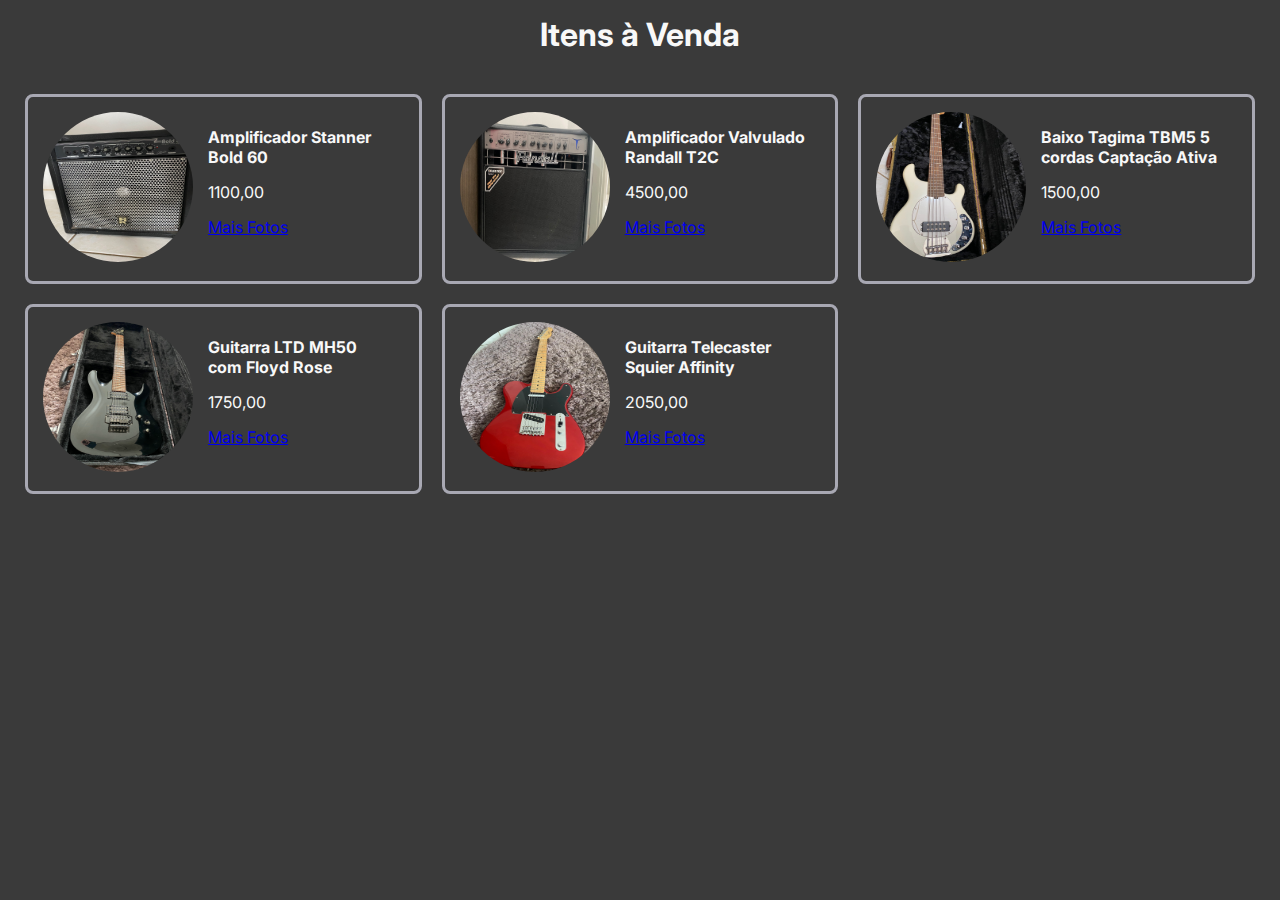
<file: index.html>
<!DOCTYPE html>
<html lang="en">
    <head>
        <link rel="preconnect" href="https://fonts.googleapis.com" />
        <link rel="preconnect" href="https://fonts.gstatic.com" crossorigin />
        <link
            href="https://fonts.googleapis.com/css2?family=Inter&display=swap"
            rel="stylesheet"
        />
        <meta charset="UTF-8" />
        <meta http-equiv="X-UA-Compatible" content="IE=edge" />
        <meta name="viewport" content="width=device-width, initial-scale=1.0" />
        <link rel="stylesheet" href="./styles.css" />
        <title>Vitrine Itens OLX</title>
    </head>
    <body>
        <header>
            <h1>Itens à Venda</h1>
        </header>
        <div id="cards">
            <div class="card">
                <a
                    href="https://mg.olx.com.br/regiao-de-pocos-de-caldas-e-varginha/instrumentos-musicais/amplificador-stanner-bold-60-1134139603?"
                    target="_blank"
                >
                    <img src="./assets/amp-bass/IMG_2346.jpg" alt="" />
                </a>
                <div class="desc">
                    <h4>Amplificador Stanner Bold 60</h4>
                    <p>1100,00</p>
                    <a href="./amp-bass.html" target="_blank"
                        ><p>Mais Fotos</p></a
                    >
                </div>
            </div>
            <div class="card">
                <a
                    href="https://mg.olx.com.br/regiao-de-pocos-de-caldas-e-varginha/instrumentos-musicais/amplificador-valvulado-randall-t2c-1131482583?"
                    target="_blank"
                >
                    <img src="./assets/amp-guitar/IMG_2324.jpg" alt="" />
                </a>
                <div class="desc">
                    <h4>Amplificador Valvulado Randall T2C</h4>
                    <p>4500,00</p>
                    <a href="./amp-guitar.html" target="_blank"
                        ><p>Mais Fotos</p></a
                    >
                </div>
            </div>
            <div class="card">
                <a
                    href="https://mg.olx.com.br/regiao-de-pocos-de-caldas-e-varginha/instrumentos-musicais/baixo-tagima-tbm5-1131557673?"
                    target="_blank"
                >
                    <img src="./assets/bass/IMG_2335.jpg" alt="" />
                </a>
                <div class="desc">
                    <h4>Baixo Tagima TBM5 5 cordas Captação Ativa</h4>
                    <p>1500,00</p>
                    <a href="./bass.html" target="_blank"><p>Mais Fotos</p></a>
                </div>
            </div>
            <div class="card">
                <a
                    href="https://mg.olx.com.br/regiao-de-pocos-de-caldas-e-varginha/instrumentos-musicais/guitarra-ltd-mh-50-1131452549?"
                    target="_blank"
                >
                    <img src="./assets/ltd/IMG_2340.jpg" alt="" />
                </a>
                <div class="desc">
                    <h4>Guitarra LTD MH50 com Floyd Rose</h4>
                    <p>1750,00</p>
                    <a href="./ltd.html" target="_blank"><p>Mais Fotos</p></a>
                </div>
            </div>
            <div class="card">
                <a
                    href="https://mg.olx.com.br/regiao-de-pocos-de-caldas-e-varginha/instrumentos-musicais/guitarra-telecaster-squier-affinity-1131467473?"
                    target="_blank"
                >
                    <img src="./assets/squier/IMG_2330.jpg" alt="" />
                </a>
                <div class="desc">
                    <h4>Guitarra Telecaster Squier Affinity</h4>
                    <p>2050,00</p>
                    <a href="./squier.html" target="_blank"
                        ><p>Mais Fotos</p></a
                    >
                </div>
            </div>
        </div>
    </body>
</html>
</file>
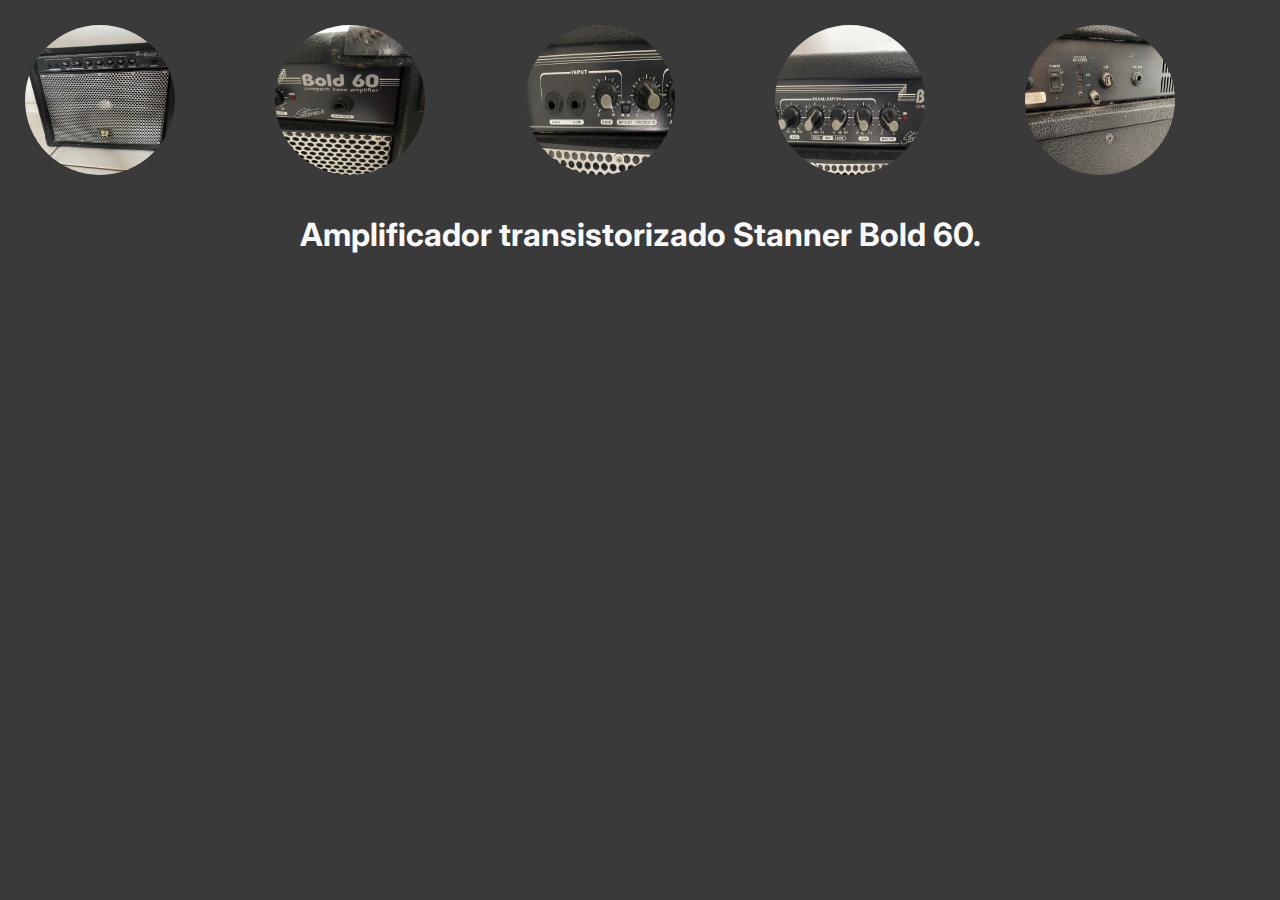
<file: amp-bass.html>
<!DOCTYPE html>
<html lang="en">
    <head>
        <link rel="preconnect" href="https://fonts.googleapis.com" />
        <link rel="preconnect" href="https://fonts.gstatic.com" crossorigin />
        <link
            href="https://fonts.googleapis.com/css2?family=Inter&display=swap"
            rel="stylesheet"
        />
        <meta charset="UTF-8" />
        <meta http-equiv="X-UA-Compatible" content="IE=edge" />
        <meta name="viewport" content="width=device-width, initial-scale=1.0" />
        <link rel="stylesheet" href="../styles.css" />
        <title>Amplificador Stanner</title>
    </head>
    <body>
        <main>
            <div class="fotos">
                <img src="./assets/amp-bass/IMG_2346.jpg" alt="" />
                <img src="./assets/amp-bass/IMG_2347.jpg" alt="" />
                <img src="./assets/amp-bass/IMG_2348.jpg" alt="" />
                <img src="./assets/amp-bass/IMG_2349.jpg" alt="" />
                <img src="./assets/amp-bass/IMG_2350.jpg" alt="" />
            </div>
            <div class="desc">
                <h1>Amplificador transistorizado Stanner Bold 60.</h1>
            </div>
        </main>
    </body>
</html>
</file>
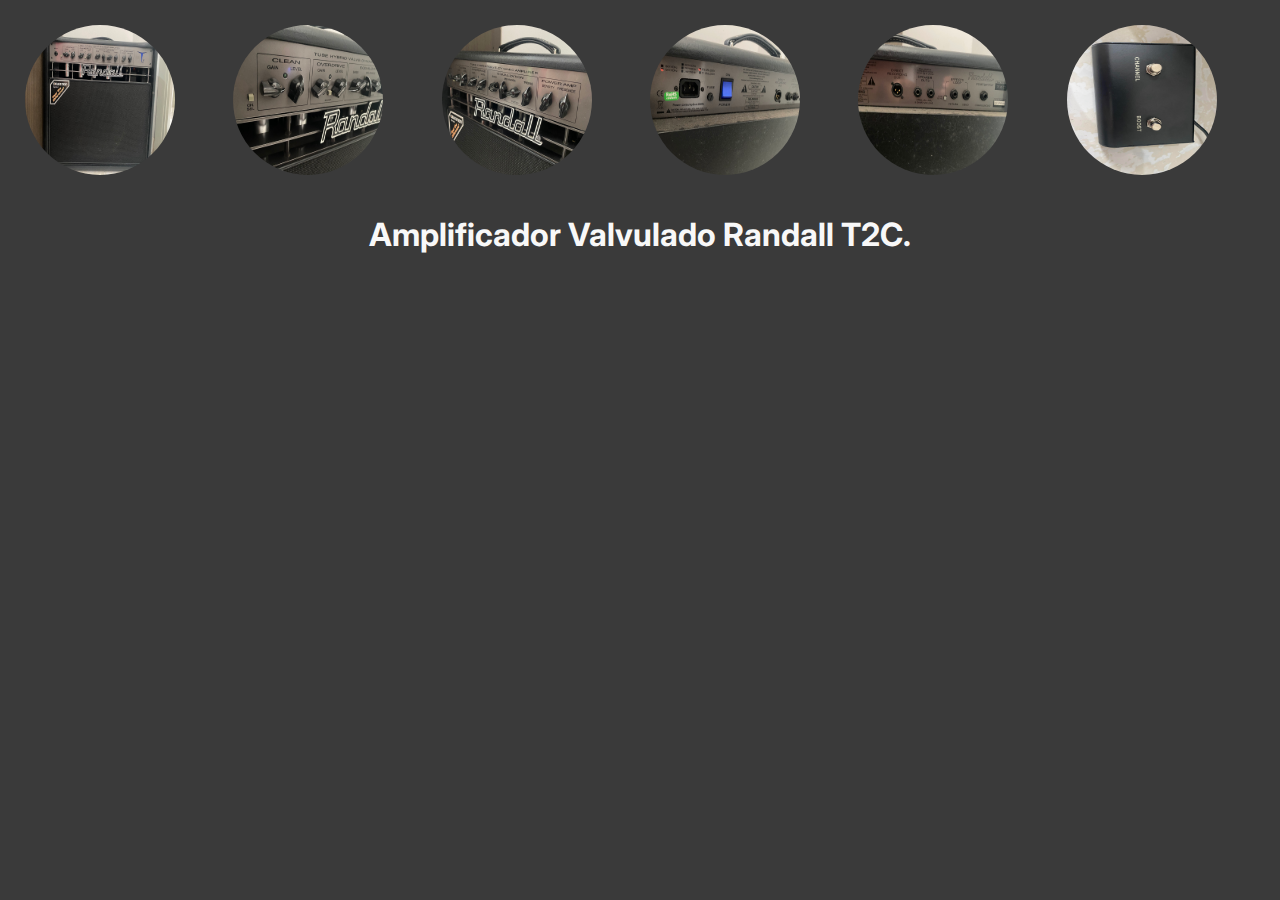
<file: amp-guitar.html>
<!DOCTYPE html>
<html lang="en">
    <head>
        <link rel="preconnect" href="https://fonts.googleapis.com" />
        <link rel="preconnect" href="https://fonts.gstatic.com" crossorigin />
        <link
            href="https://fonts.googleapis.com/css2?family=Inter&display=swap"
            rel="stylesheet"
        />
        <meta charset="UTF-8" />
        <meta http-equiv="X-UA-Compatible" content="IE=edge" />
        <meta name="viewport" content="width=device-width, initial-scale=1.0" />
        <link rel="stylesheet" href="../styles.css" />
        <title>Amplificador Randall</title>
    </head>
    <body>
        <main>
            <div class="fotos">
                <img src="./assets/amp-guitar/IMG_2324.jpg" alt="" />
                <img src="./assets/amp-guitar/IMG_2325.jpg" alt="" />
                <img src="./assets/amp-guitar/IMG_2326.jpg" alt="" />
                <img src="./assets/amp-guitar/IMG_2327.jpg" alt="" />
                <img src="./assets/amp-guitar/IMG_2328.jpg" alt="" />
                <img src="./assets/amp-guitar/IMG_2329.jpg" alt="" />
            </div>
            <div class="desc">
                <h1>Amplificador Valvulado Randall T2C.</h1>
            </div>
        </main>
    </body>
</html>
</file>
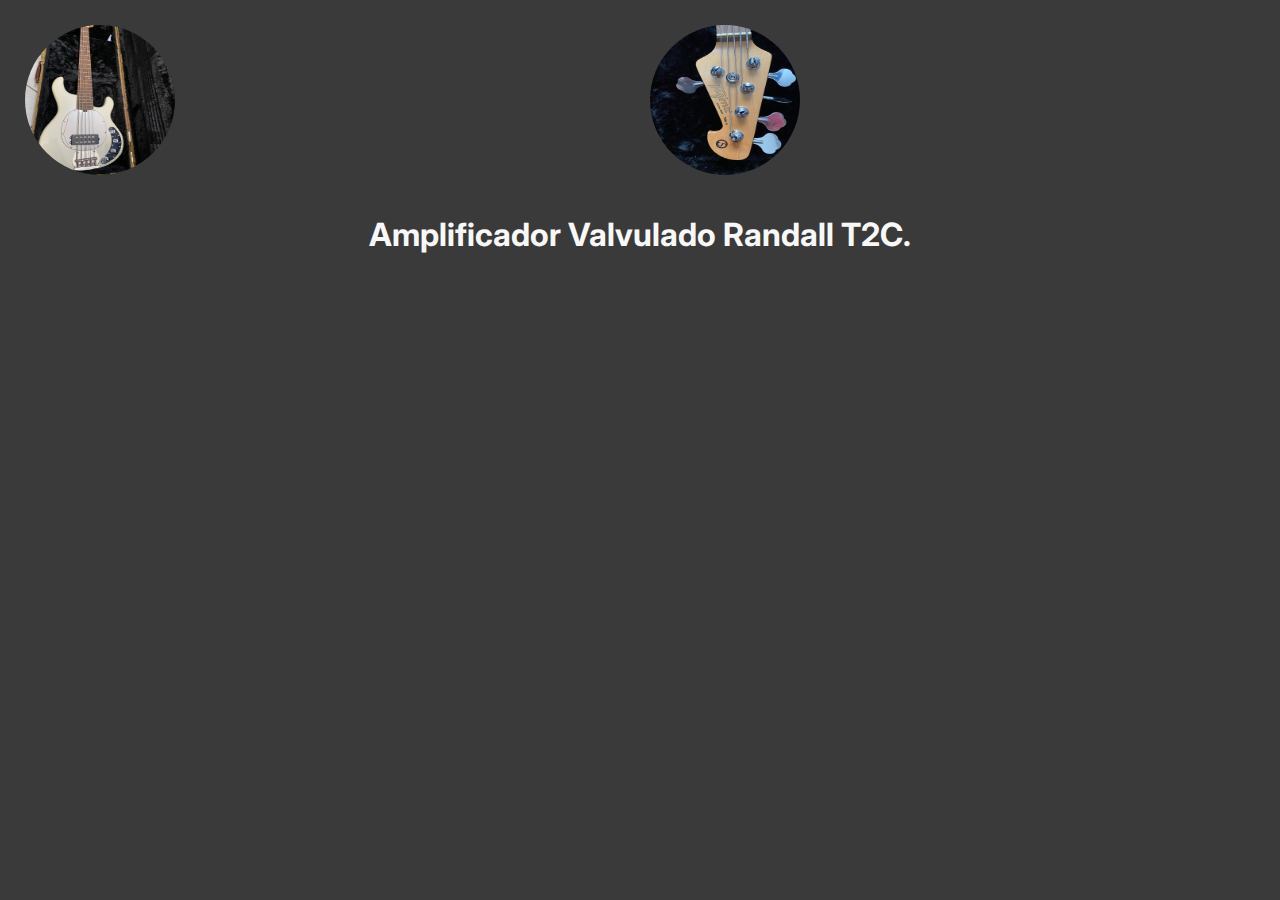
<file: bass.html>
<!DOCTYPE html>
<html lang="en">
    <head>
        <link rel="preconnect" href="https://fonts.googleapis.com" />
        <link rel="preconnect" href="https://fonts.gstatic.com" crossorigin />
        <link
            href="https://fonts.googleapis.com/css2?family=Inter&display=swap"
            rel="stylesheet"
        />
        <meta charset="UTF-8" />
        <meta http-equiv="X-UA-Compatible" content="IE=edge" />
        <meta name="viewport" content="width=device-width, initial-scale=1.0" />
        <link rel="stylesheet" href="../styles.css" />
        <title>Baixo Tagima</title>
    </head>
    <body>
        <main>
            <div class="fotos">
                <img src="./assets/bass/IMG_2335.jpg" alt="" />
                <img src="./assets/bass/IMG_2336.jpg" alt="" />
            </div>
            <div class="desc">
                <h1>Amplificador Valvulado Randall T2C.</h1>
            </div>
        </main>
    </body>
</html>
</file>
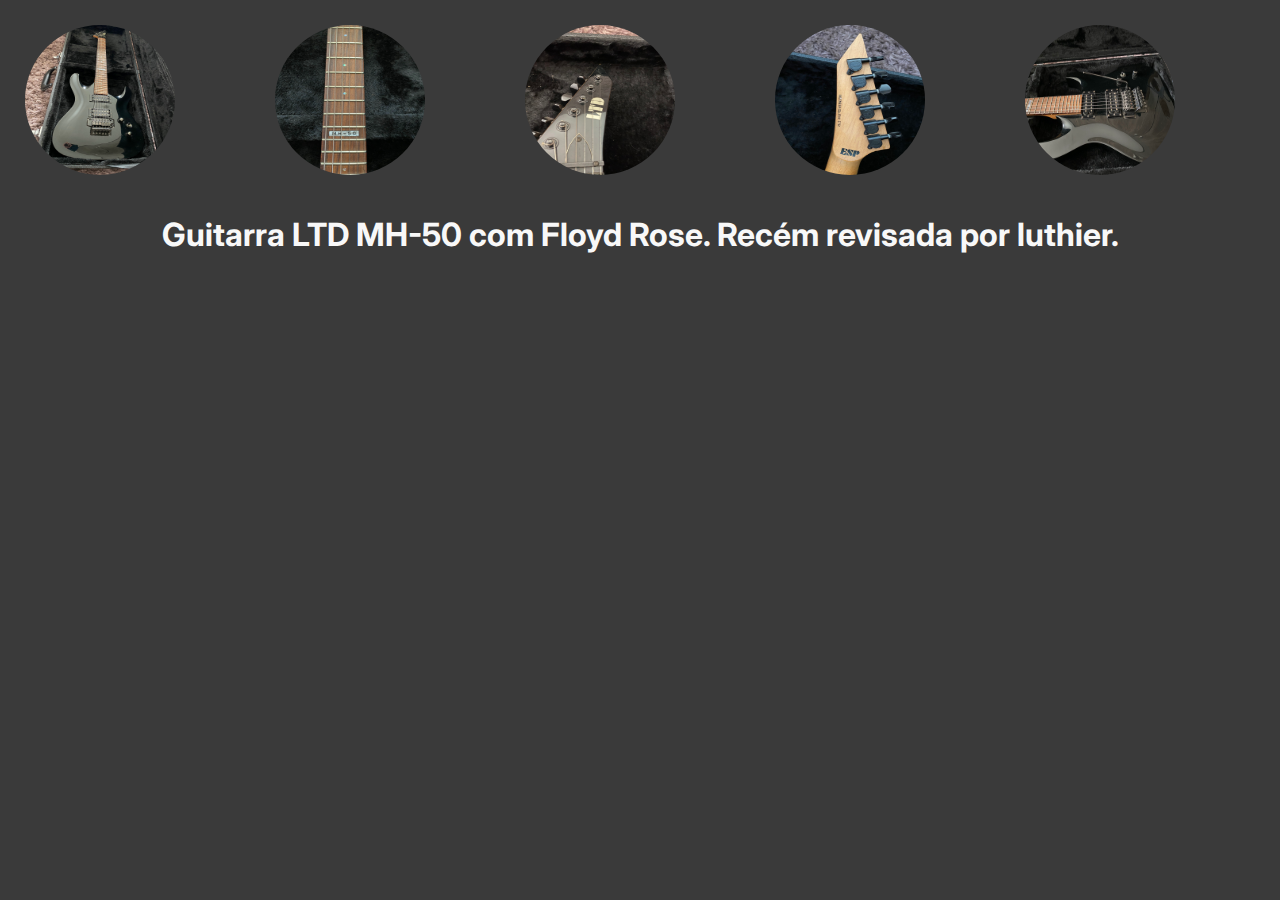
<file: ltd.html>
<!DOCTYPE html>
<html lang="en">
    <head>
        <link rel="preconnect" href="https://fonts.googleapis.com" />
        <link rel="preconnect" href="https://fonts.gstatic.com" crossorigin />
        <link
            href="https://fonts.googleapis.com/css2?family=Inter&display=swap"
            rel="stylesheet"
        />
        <meta charset="UTF-8" />
        <meta http-equiv="X-UA-Compatible" content="IE=edge" />
        <meta name="viewport" content="width=device-width, initial-scale=1.0" />
        <link rel="stylesheet" href="../styles.css" />
        <title>Guitarra LTD</title>
    </head>
    <body>
        <main>
            <div class="fotos">
                <img src="./assets/ltd/IMG_2340.jpg" alt="" />
                <img src="./assets/ltd/IMG_2341.jpg" alt="" />
                <img src="./assets/ltd/IMG_2342.jpg" alt="" />
                <img src="./assets/ltd/IMG_2343.jpg" alt="" />
                <img src="./assets/ltd/IMG_2344.jpg" alt="" />
            </div>
            <div class="desc">
                <h1>
                    Guitarra LTD MH-50 com Floyd Rose. Recém revisada por
                    luthier.
                </h1>
            </div>
        </main>
    </body>
</html>
</file>
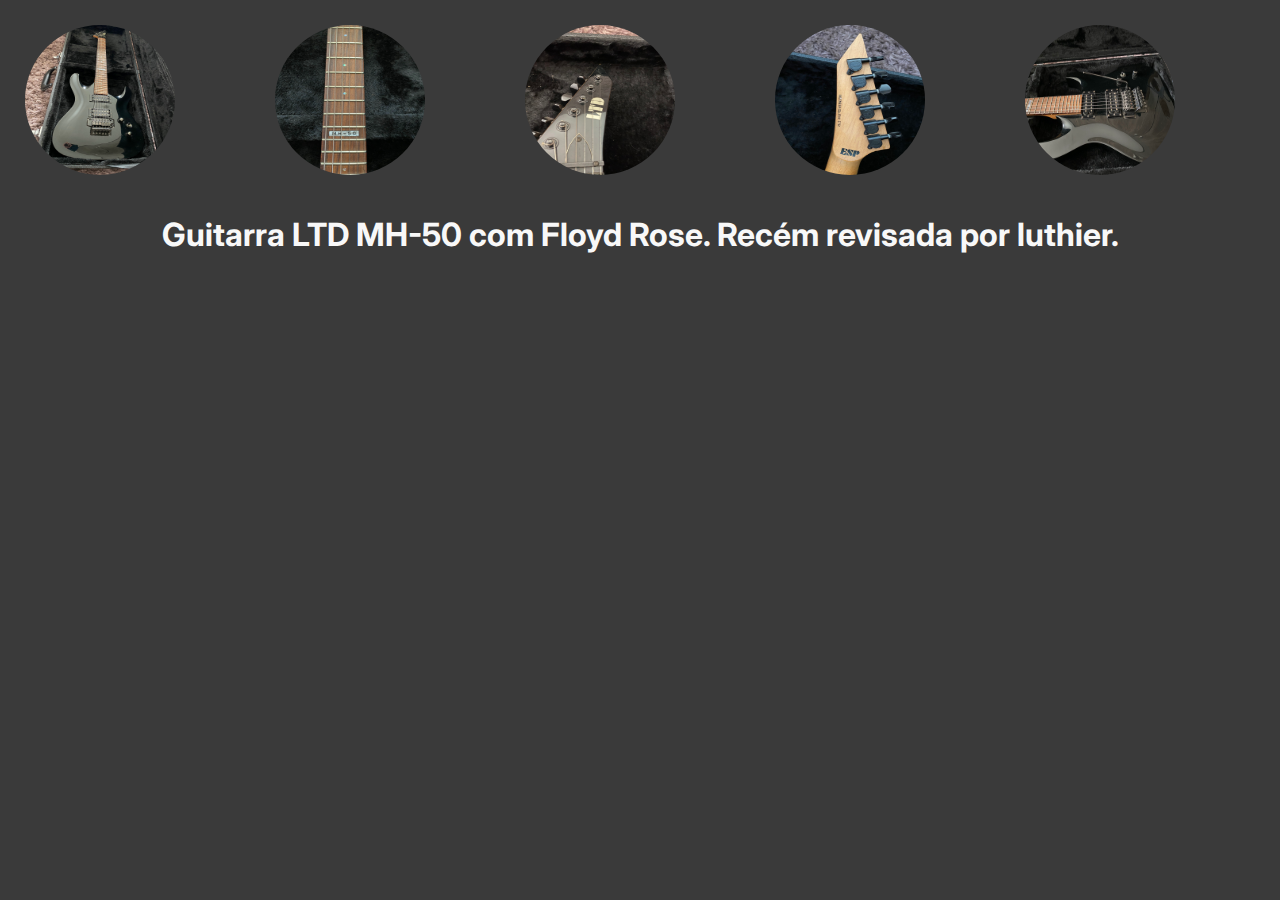
<file: pages/ltd.html>
<!DOCTYPE html>
<html lang="en">
    <head>
        <link rel="preconnect" href="https://fonts.googleapis.com" />
        <link rel="preconnect" href="https://fonts.gstatic.com" crossorigin />
        <link
            href="https://fonts.googleapis.com/css2?family=Inter&display=swap"
            rel="stylesheet"
        />
        <meta charset="UTF-8" />
        <meta http-equiv="X-UA-Compatible" content="IE=edge" />
        <meta name="viewport" content="width=device-width, initial-scale=1.0" />
        <link rel="stylesheet" href="../styles.css" />
        <title>Guitarra LTD</title>
    </head>
    <body>
        <main>
            <div class="fotos">
                <img src="../assets/ltd/IMG_2340.jpg" alt="" />
                <img src="../assets/ltd/IMG_2341.jpg" alt="" />
                <img src="../assets/ltd/IMG_2342.jpg" alt="" />
                <img src="../assets/ltd/IMG_2343.jpg" alt="" />
                <img src="../assets/ltd/IMG_2344.jpg" alt="" />
            </div>
            <div class="desc">
                <h1>
                    Guitarra LTD MH-50 com Floyd Rose. Recém revisada por
                    luthier.
                </h1>
            </div>
        </main>
    </body>
</html>
</file>
<file: styles.css>
* {
    margin: 0;
    padding: 0;
    box-sizing: border-box;
}

body{
    background-color: #3A3A3A;
    color:#f8f8f8;
    font-family: 'Inter', sans-serif;
}

#cards {
    display: grid;
    grid-template-columns: repeat(auto-fit, minmax(320px, 1fr));
    gap: 20px;
    padding: 25px;
}

.card {
    display: flex;
    flex-direction: columns;
    align-itens: center;
    border: 3px solid #a8a8b3;
    padding: 15px;
    border-radius: 8px;
    justify-content: space-between;
}
.desc{
    margin: 15px;
}

.fotos{
    display: grid;
    grid-template-columns: repeat(auto-fit, minmax(150px, 1fr));
    gap: 20px;
    padding: 25px;
}

header {
    margin: 15px;
    align-itens: center;
    justify-content: center;
}

h1{
    text-align: center;
}

h4 {
    display: block;
}

p {
    display: block;
    margin-top: 15px;
}

img {
    height: 150px;
    width: 150px;
    border-radius: 50%;
}
</file>
